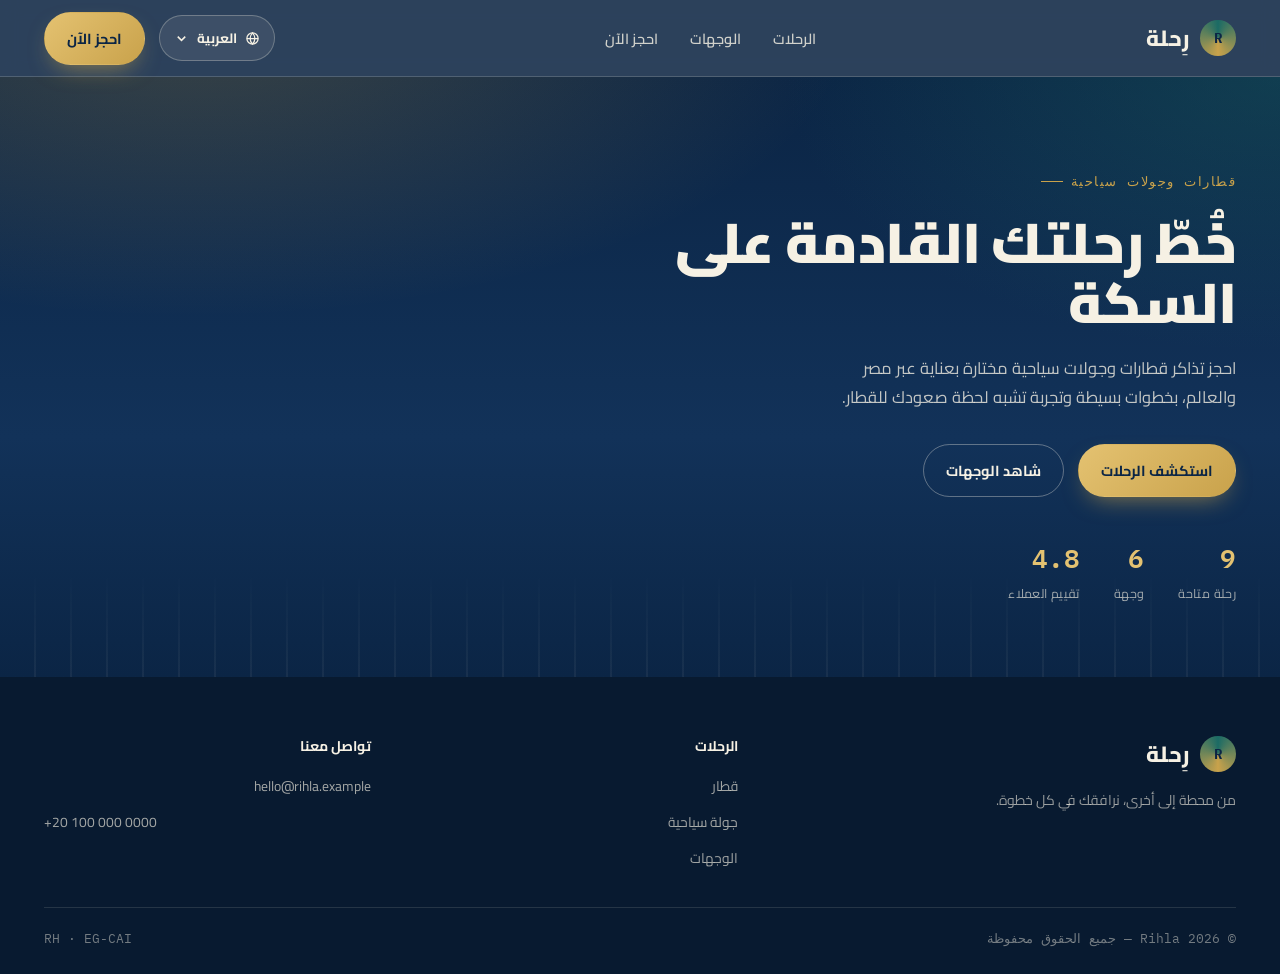
<file: index.html>
<!DOCTYPE html>
<html lang="ar" dir="rtl">
<head>
<meta charset="UTF-8">
<meta name="viewport" content="width=device-width, initial-scale=1.0">
<title>رِحلة — قطارات وجولات سياحية</title>
<meta name="description" content="احجز تذاكر قطارات وجولات سياحية مختارة عبر مصر والعالم">
<link rel="stylesheet" href="style.css">
</head>
<body>
<!-- ============================================================ HEADER ============================================================ -->
<header class="site-header">
  <div class="container header-inner">
    <a href="index.html" class="brand">
      <span class="brand-mark">R</span>
      <span data-i18n="brand">رِحلة</span>
    </a>

    <nav class="main-nav" aria-label="Primary">
      <a href="trips.html" data-i18n="nav_trips">الرحلات</a>
      <a href="destinations.html" data-i18n="nav_destinations">الوجهات</a>
      <a href="booking.html" data-i18n="nav_book">احجز الآن</a>
      
    </nav>

    <div class="header-actions">
      <div class="lang-switch" id="langSwitch">
        <button class="lang-trigger" id="langTrigger" aria-haspopup="listbox" aria-expanded="false">
          <svg viewBox="0 0 24 24" fill="none" stroke="currentColor" stroke-width="2"><circle cx="12" cy="12" r="9"/><path d="M3 12h18M12 3c2.5 2.7 3.8 6 3.8 9s-1.3 6.3-3.8 9c-2.5-2.7-3.8-6-3.8-9s1.3-6.3 3.8-9Z"/></svg>
          <span id="langCurrentLabel">العربية</span>
          <svg class="lang-caret" viewBox="0 0 24 24" width="12" height="12" fill="none" stroke="currentColor" stroke-width="2.4"><path d="m6 9 6 6 6-6"/></svg>
        </button>
        <ul class="lang-menu" id="langMenu" role="listbox" aria-label="Language">
          <li><button class="lang-option" data-lang="ar"><span class="lang-flag">AR</span> العربية</button></li>
          <li><button class="lang-option" data-lang="en"><span class="lang-flag">EN</span> English</button></li>
          <li><button class="lang-option" data-lang="fr"><span class="lang-flag">FR</span> Français</button></li>
          <li><button class="lang-option" data-lang="de"><span class="lang-flag">DE</span> Deutsch</button></li>
        </ul>
      </div>

      <a href="booking.html" class="btn btn-brass" data-i18n="nav_book">احجز الآن</a>

      <button class="nav-toggle" id="navToggle" aria-label="Menu">
        <svg viewBox="0 0 24 24" width="20" height="20" fill="none" stroke="currentColor" stroke-width="2"><path d="M3 6h18M3 12h18M3 18h18"/></svg>
      </button>
    </div>
  </div>
</header>

<!-- ============================================================ HERO ============================================================ -->
<section class="hero">
  <div class="container hero-grid">
    <div>
      <span class="eyebrow" data-i18n="hero_eyebrow">قطارات وجولات سياحية</span>
      <h1 class="hero-title reveal" data-i18n="hero_title">خُطّ رحلتك القادمة <span>على السكة</span></h1>
      <p class="hero-sub reveal" data-i18n="hero_sub">احجز تذاكر قطارات وجولات سياحية مختارة بعناية عبر مصر والعالم، بخطوات بسيطة وتجربة تشبه لحظة صعودك للقطار.</p>
      <div class="hero-ctas reveal">
        <a href="trips.html" class="btn btn-brass" data-i18n="hero_cta">استكشف الرحلات</a>
        <a href="destinations.html" class="btn btn-ghost" data-i18n="hero_cta2">شاهد الوجهات</a>
      </div>
      <div class="hero-stats reveal">
        <div class="hero-stat"><b id="statTrips">9</b><span data-i18n="stat_trips">رحلة متاحة</span></div>
        <div class="hero-stat"><b id="statCities">6</b><span data-i18n="stat_cities">وجهة</span></div>
        <div class="hero-stat"><b id="statRating">4.8</b><span data-i18n="stat_rating">تقييم العملاء</span></div>
      </div>
    </div>

    
  </div>
</section>



<!-- ============================================================ FOOTER ============================================================ -->
<footer class="site-footer" id="footer">
  <div class="container">
    <div class="footer-grid">
      <div class="footer-brand">
        <div class="brand"><span class="brand-mark">R</span><span data-i18n="brand">رِحلة</span></div>
        <p class="footer-tagline" data-i18n="footer_tagline">من محطة إلى أخرى، نرافقك في كل خطوة.</p>
      </div>
      <div>
        <div class="footer-heading" data-i18n="nav_trips">الرحلات</div>
        <div class="footer-links">
          <a href="#trips" data-i18n="filters_type_train">قطار</a>
          <a href="#trips" data-i18n="filters_type_tour">جولة سياحية</a>
          <a href="#destinations" data-i18n="nav_destinations">الوجهات</a>
        </div>
      </div>
      <div>
        <div class="footer-heading" data-i18n="nav_contact">تواصل معنا</div>
        <div class="footer-links">
          <a href="mailto:hello@rihla.example">hello@rihla.example</a>
          <a href="tel:+20100000000" dir="ltr">+20 100 000 0000</a>
        </div>
      </div>
    </div>
    <div class="footer-bottom">
      <span>© 2026 Rihla — <span data-i18n="footer_rights">جميع الحقوق محفوظة</span></span>
      <span>RH · EG-CAI</span>
    </div>
  </div>
</footer>

<!-- ============================================================ CONFIRMATION OVERLAY ============================================================ -->
<div class="confirm-overlay" id="confirmOverlay">
  <div class="confirm-card" id="confirmCard">
    <div class="confirm-icon">
      <svg viewBox="0 0 24 24" fill="none" stroke="#fff" stroke-width="2.6" stroke-linecap="round" stroke-linejoin="round">
        <path class="confirm-check" d="M5 13l4 4L19 7"/>
      </svg>
    </div>
    <h3 class="confirm-title" data-i18n="confirm_title">تم تأكيد الحجز!</h3>
    <p class="confirm-sub" data-i18n="confirm_sub">أرسلنا تفاصيل التذكرة إلى بريدك الإلكتروني</p>
    <div class="confirm-ticket">
      <div class="confirm-row ref"><span data-i18n="confirm_ref">رقم الحجز</span><span id="cfRef">—</span></div>
      <div class="confirm-row"><span data-i18n="confirm_passenger">المسافر</span><span id="cfName">—</span></div>
      <div class="confirm-row"><span data-i18n="confirm_trip">الرحلة</span><span id="cfTrip">—</span></div>
      <div class="confirm-row"><span data-i18n="confirm_date">التاريخ</span><span id="cfDate">—</span></div>
    </div>
    <div class="confirm-actions">
      <button class="btn btn-outline-navy btn-block" id="confirmNewBtn" data-i18n="confirm_new">حجز جديد</button>
      <button class="btn btn-brass btn-block" id="confirmCloseBtn" data-i18n="confirm_close">تم، شكراً</button>
    </div>
  </div>
</div>

<script src="data.js"></script>
<script src="i18n.js"></script>
<script src="filters.js"></script>
<script src="carousel.js"></script>
<script src="booking.js"></script>
<script src="app.js"></script>
<script>
  document.querySelectorAll('.main-nav a, .header-actions a, .site-header .brand, .footer-links a').forEach(link => {
    link.addEventListener('click', function(e) {
      const href = this.getAttribute('href');
      if (href && !href.startsWith('#')) {
        window.location.href = href;
      }
    });
  });
</script>
</body>
</html>
</file>
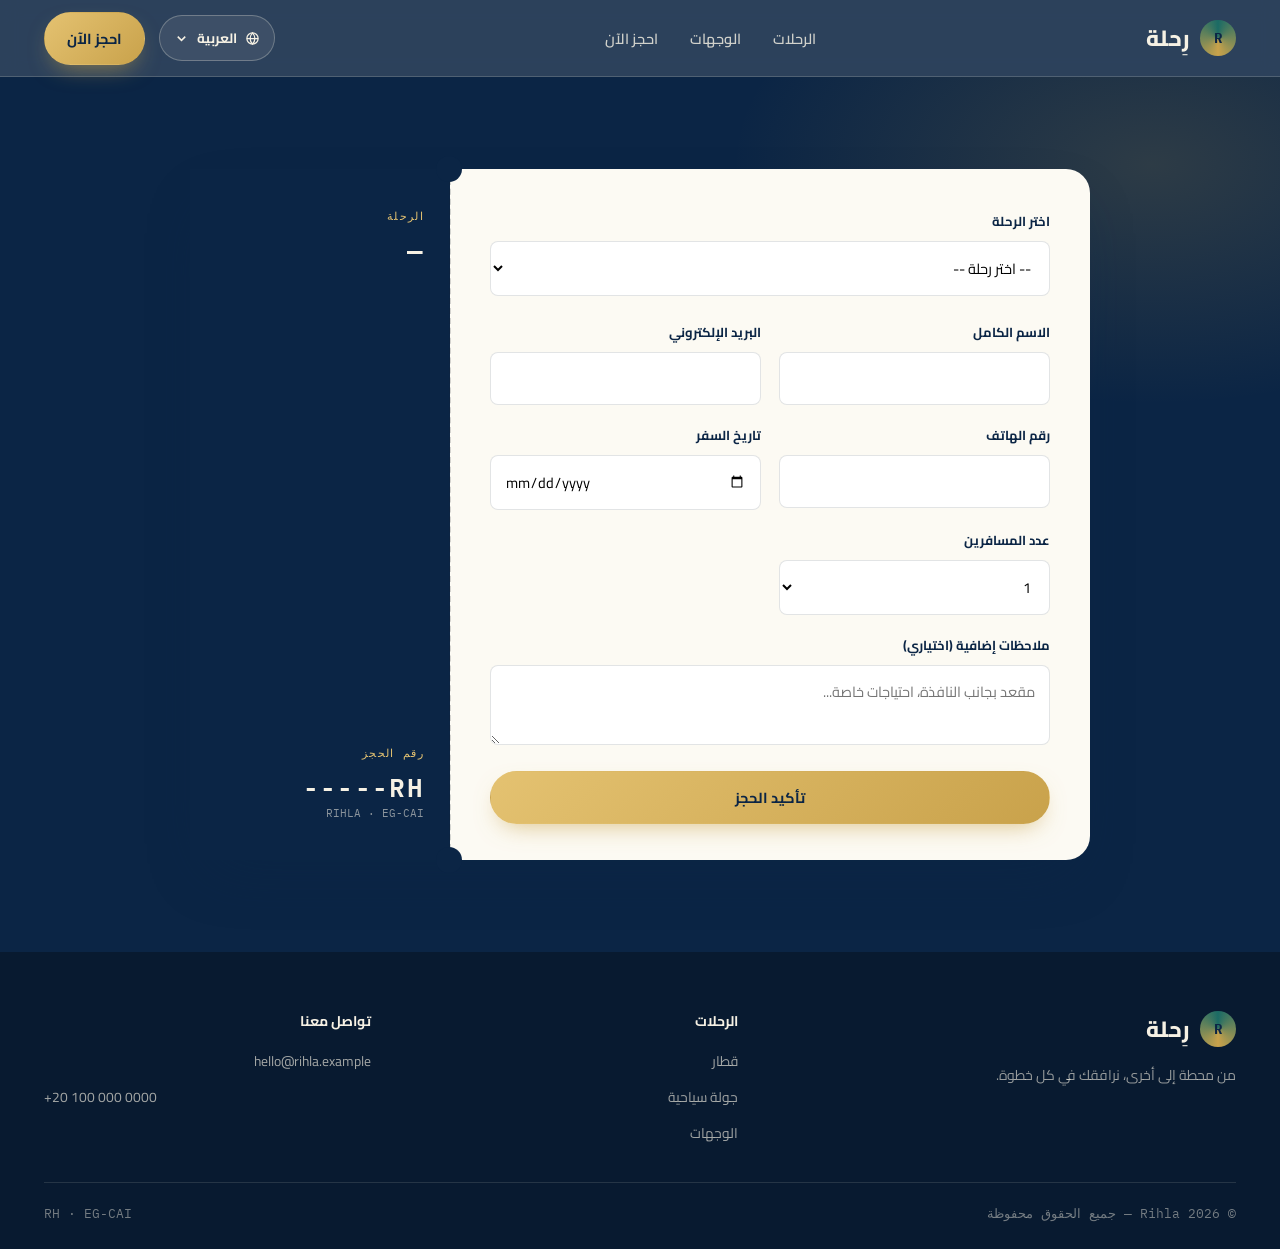
<file: booking.html>
<!DOCTYPE html>
<html lang="ar" dir="rtl">
<head>
<meta charset="UTF-8">
<meta name="viewport" content="width=device-width, initial-scale=1.0">
<title>تأكيد الحجز — رِحلة</title>
<link rel="stylesheet" href="style.css">
</head>
<body>

<header class="site-header">
  <div class="container header-inner">
    <a href="index.html" class="brand">
      <span class="brand-mark">R</span>
      <span data-i18n="brand">رِحلة</span>
    </a>

    <nav class="main-nav" aria-label="Primary">
      <a href="trips.html" data-i18n="nav_trips">الرحلات</a>
      <a href="destinations.html" data-i18n="nav_destinations">الوجهات</a>
      <a href="booking.html" data-i18n="nav_book">احجز الآن</a>
      
    </nav>

    <div class="header-actions">
      <div class="lang-switch" id="langSwitch">
        <button class="lang-trigger" id="langTrigger" aria-haspopup="listbox" aria-expanded="false">
          <svg viewBox="0 0 24 24" fill="none" stroke="currentColor" stroke-width="2"><circle cx="12" cy="12" r="9"/><path d="M3 12h18M12 3c2.5 2.7 3.8 6 3.8 9s-1.3 6.3-3.8 9c-2.5-2.7-3.8-6-3.8-9s1.3-6.3 3.8-9Z"/></svg>
          <span id="langCurrentLabel">العربية</span>
          <svg class="lang-caret" viewBox="0 0 24 24" width="12" height="12" fill="none" stroke="currentColor" stroke-width="2.4"><path d="m6 9 6 6 6-6"/></svg>
        </button>
        <ul class="lang-menu" id="langMenu" role="listbox" aria-label="Language">
          <li><button class="lang-option" data-lang="ar"><span class="lang-flag">AR</span> العربية</button></li>
          <li><button class="lang-option" data-lang="en"><span class="lang-flag">EN</span> English</button></li>
          <li><button class="lang-option" data-lang="fr"><span class="lang-flag">FR</span> Français</button></li>
          <li><button class="lang-option" data-lang="de"><span class="lang-flag">DE</span> Deutsch</button></li>
        </ul>
      </div>

      <a href="booking.html" class="btn btn-brass" data-i18n="nav_book">احجز الآن</a>

      <button class="nav-toggle" id="navToggle" aria-label="Menu">
        <svg viewBox="0 0 24 24" width="20" height="20" fill="none" stroke="currentColor" stroke-width="2"><path d="M3 6h18M3 12h18M3 18h18"/></svg>
      </button>
    </div>
  </div>
</header>

<section class="section booking-section" id="booking">
  <div class="container">
    <form class="ticket reveal" id="bookingForm" novalidate>
      <div class="ticket-main">
        <div class="form-field full">
          <label for="bTrip" data-i18n="booking_trip">اختر الرحلة</label>
          <select id="bTrip" name="trip"></select>
        </div>
        <div class="form-grid">
          <div class="form-field">
            <label for="bName" data-i18n="booking_name">الاسم الكامل</label>
            <input type="text" id="bName" required>
          </div>
          <div class="form-field">
            <label for="bEmail" data-i18n="booking_email">البريد الإلكتروني</label>
            <input type="email" id="bEmail" required>
          </div>
          <div class="form-field">
            <label for="bPhone" data-i18n="booking_phone">رقم الهاتف</label>
            <input type="tel" id="bPhone" required>
          </div>
          <div class="form-field">
            <label for="bDate" data-i18n="booking_date">تاريخ السفر</label>
            <input type="date" id="bDate" required>
          </div>
          <div class="form-field">
            <label for="bPassengers" data-i18n="booking_passengers">عدد المسافرين</label>
            <select id="bPassengers">
              <option value="1">1</option>
              <option value="2">2</option>
              <option value="3">3</option>
              <option value="4">4</option>
              <option value="5">5</option>
            </select>
          </div>
          <div class="form-field full">
            <label for="bNotes" data-i18n="booking_notes">ملاحظات إضافية (اختياري)</label>
            <textarea id="bNotes" data-i18n-placeholder="booking_notes_ph" placeholder="مقعد بجانب النافذة، احتياجات خاصة..."></textarea>
          </div>
        </div>
        <div class="ticket-submit">
          <button type="submit" class="btn btn-brass btn-block" id="submitBtn" data-i18n="booking_submit">تأكيد الحجز</button>
        </div>
      </div>

      <div class="ticket-stub">
        <div class="ticket-perf"></div>
        <div>
          <div class="ticket-stub-label" data-i18n="confirm_trip">الرحلة</div>
          <div class="ticket-stub-code" id="stubTripName">—</div>
        </div>
        <div>
          <div class="ticket-stub-label" data-i18n="confirm_ref">رقم الحجز</div>
          <div class="ticket-stub-code" id="stubCode">RH-----</div>
          <div class="ticket-stub-foot">RIHLA · EG-CAI</div>
        </div>
      </div>
    </form>
  </div>
</section>

<div class="confirm-overlay" id="confirmOverlay">
  <div class="confirm-card" id="confirmCard">
    <div class="confirm-icon">
      <svg viewBox="0 0 24 24" fill="none" stroke="#fff" stroke-width="2.6" stroke-linecap="round" stroke-linejoin="round">
        <path class="confirm-check" d="M5 13l4 4L19 7"/>
      </svg>
    </div>
    <h3 class="confirm-title" data-i18n="confirm_title">تم تأكيد الحجز!</h3>
    <p class="confirm-sub" data-i18n="confirm_sub">أرسلنا تفاصيل التذكرة إلى بريدك الإلكتروني</p>
    <div class="confirm-ticket">
      <div class="confirm-row ref"><span data-i18n="confirm_ref">رقم الحجز</span><span id="cfRef">—</span></div>
      <div class="confirm-row"><span data-i18n="confirm_passenger">المسافر</span><span id="cfName">—</span></div>
      <div class="confirm-row"><span data-i18n="confirm_trip">الرحلة</span><span id="cfTrip">—</span></div>
      <div class="confirm-row"><span data-i18n="confirm_date">التاريخ</span><span id="cfDate">—</span></div>
    </div>
    <div class="confirm-actions">
      <button class="btn btn-outline-navy btn-block" id="confirmNewBtn" data-i18n="confirm_new">حجز جديد</button>
      <button class="btn btn-brass btn-block" id="confirmCloseBtn" data-i18n="confirm_close">تم، شكراً</button>
    </div>
  </div>
</div>

<footer class="site-footer" id="footer">
  <div class="container">
    <div class="footer-grid">
      <div class="footer-brand">
        <div class="brand"><span class="brand-mark">R</span><span data-i18n="brand">رِحلة</span></div>
        <p class="footer-tagline" data-i18n="footer_tagline">من محطة إلى أخرى، نرافقك في كل خطوة.</p>
      </div>
      <div>
        <div class="footer-heading" data-i18n="nav_trips">الرحلات</div>
        <div class="footer-links">
          <a href="trips.html" data-i18n="filters_type_train">قطار</a>
          <a href="trips.html" data-i18n="filters_type_tour">جولة سياحية</a>
          <a href="destinations.html" data-i18n="nav_destinations">الوجهات</a>
        </div>
      </div>
      <div>
        <div class="footer-heading" data-i18n="nav_contact">تواصل معنا</div>
        <div class="footer-links">
          <a href="mailto:hello@rihla.example">hello@rihla.example</a>
          <a href="tel:+20100000000" dir="ltr">+20 100 000 0000</a>
        </div>
      </div>
    </div>
    <div class="footer-bottom">
      <span>© 2026 Rihla — <span data-i18n="footer_rights">جميع الحقوق محفوظة</span></span>
      <span>RH · EG-CAI</span>
    </div>
  </div>
</footer>

<script src="data.js"></script>
<script src="i18n.js"></script>
<script src="booking.js"></script>
<script src="app.js"></script>
</body>
</html>
</file>
<file: style.css>
/* ============================================================
   RIHLA — style.css
   Design tokens → base → layout → components → animations
   ============================================================ */

@import url('https://fonts.googleapis.com/css2?family=Cairo:wght@400;500;600;700;800;900&family=IBM+Plex+Mono:wght@400;500;600&display=swap');

:root{
  /* ---- palette ---- */
  --navy:        #0B2545;
  --navy-2:      #123259;
  --navy-3:      #163a66;
  --cream:       #F6F1E4;
  --paper:       #FCFAF3;
  --brass:       #C9A24B;
  --brass-2:     #E4C271;
  --teal:        #1B6B65;
  --teal-2:      #23837c;
  --coral:       #C1442D;
  --ink:         #17202B;
  --muted:       #6b6250;
  --muted-2:     #9aa3b5;
  --line:        rgba(23,32,43,.12);
  --line-light:  rgba(246,241,228,.18);

  /* ---- type ---- */
  --f-display: 'Cairo', 'Segoe UI', sans-serif;
  --f-mono: 'IBM Plex Mono', monospace;

  /* ---- shape / motion ---- */
  --radius-s: 8px;
  --radius-m: 14px;
  --radius-l: 24px;
  --ease: cubic-bezier(.22,.9,.32,1);
  --shadow-card: 0 10px 30px -12px rgba(11,37,69,.25);
  --shadow-pop: 0 24px 60px -20px rgba(11,37,69,.45);
}

/* ============================================================ base ============================================================ */
*, *::before, *::after{ box-sizing: border-box; }
html{ scroll-behavior: smooth; }
body{
  margin:0;
  font-family: var(--f-display);
  background: var(--cream);
  color: var(--ink);
  -webkit-font-smoothing: antialiased;
  overflow-x: hidden;
}
img{ max-width:100%; display:block; }
a{ color:inherit; text-decoration:none; }
button{ font-family: inherit; cursor:pointer; }
input, select, textarea{ font-family: inherit; }
ul{ list-style:none; margin:0; padding:0; }
h1,h2,h3,h4,p{ margin:0; }

.container{
  width:100%;
  max-width: 1240px;
  margin-inline: auto;
  padding-inline: 24px;
}

.eyebrow{
  display:inline-flex;
  align-items:center;
  gap:8px;
  font-family: var(--f-mono);
  font-size: 12.5px;
  letter-spacing: .12em;
  text-transform: uppercase;
  color: var(--brass);
}
.eyebrow::before{
  content:"";
  width:22px; height:1px;
  background: var(--brass);
}

[dir="rtl"] .eyebrow::before{ order:1; }

/* punched ticket-hole divider, used as a signature motif */
.punch-row{
  display:flex; gap:10px; align-items:center;
}
.punch{
  width:6px; height:6px; border-radius:50%;
  background: var(--line);
}

/* reveal-on-scroll (staggered) */
.reveal{
  opacity:0;
  transform: translateY(22px);
  transition: opacity .7s var(--ease), transform .7s var(--ease);
}
.reveal.in-view{ opacity:1; transform:none; }

@media (prefers-reduced-motion: reduce){
  *{ animation-duration:.001ms !important; animation-iteration-count:1 !important; transition-duration:.001ms !important; scroll-behavior:auto !important; }
}

/* ============================================================ focus ============================================================ */
a:focus-visible, button:focus-visible, input:focus-visible, select:focus-visible, textarea:focus-visible{
  outline: 2px solid var(--brass);
  outline-offset: 3px;
  border-radius: 4px;
}

/* ============================================================ header ============================================================ */
.site-header{
  position: sticky; top:0; z-index: 60;
  background: rgba(11,37,69,.86);
  backdrop-filter: blur(10px);
  border-bottom: 1px solid var(--line-light);
}
.header-inner{
  display:flex; align-items:center; justify-content:space-between;
  height: 76px;
  color: var(--cream);
}
.brand{
  display:flex; align-items:center; gap:10px;
  font-weight:800; font-size:22px; color:var(--cream);
  letter-spacing:.01em;
}
.brand-mark{
  width:36px; height:36px; border-radius:50%;
  background: conic-gradient(from 180deg, var(--brass), var(--teal), var(--brass));
  display:grid; place-items:center;
  font-family: var(--f-mono); font-size:14px; color:var(--navy); font-weight:700;
  flex:none;
}
.main-nav{
  display:flex; align-items:center; gap:32px;
}
.main-nav a{
  font-size:14.5px; font-weight:600; color: rgba(246,241,228,.82);
  position:relative; padding-block:6px;
  transition: color .25s var(--ease);
}
.main-nav a::after{
  content:""; position:absolute; inset-inline:0; bottom:0; height:2px;
  background: var(--brass); transform: scaleX(0); transform-origin: center;
  transition: transform .3s var(--ease);
}
.main-nav a:hover{ color: var(--cream); }
.main-nav a:hover::after{ transform: scaleX(1); }

.header-actions{ display:flex; align-items:center; gap:14px; }

.btn{
  display:inline-flex; align-items:center; justify-content:center; gap:8px;
  padding: 12px 22px;
  border-radius: 999px;
  border: 1px solid transparent;
  font-weight:700; font-size:14.5px;
  cursor:pointer;
  transition: transform .25s var(--ease), box-shadow .25s var(--ease), background .25s var(--ease), color .25s var(--ease);
  white-space: nowrap;
}
.btn:active{ transform: translateY(1px) scale(.98); }
.btn-brass{
  background: linear-gradient(135deg, var(--brass-2), var(--brass));
  color: var(--navy);
  box-shadow: 0 10px 24px -10px rgba(201,162,75,.7);
}
.btn-brass:hover{ box-shadow: 0 14px 30px -10px rgba(201,162,75,.85); transform: translateY(-2px); }
.btn-ghost{
  background: transparent; color: var(--cream); border-color: rgba(246,241,228,.35);
}
.btn-ghost:hover{ background: rgba(246,241,228,.1); border-color: var(--cream); }
.btn-outline-navy{
  background: transparent; color: var(--navy); border-color: var(--navy);
}
.btn-outline-navy:hover{ background: var(--navy); color: var(--cream); }
.btn-block{ width:100%; }
.btn-sm{ padding: 9px 16px; font-size:13px; }

/* language switcher */
.lang-switch{ position:relative; }
.lang-trigger{
  display:flex; align-items:center; gap:8px;
  background: rgba(246,241,228,.08);
  border:1px solid rgba(246,241,228,.28);
  color: var(--cream);
  padding: 9px 14px;
  border-radius: 999px;
  font-size:13.5px; font-weight:700;
}
.lang-trigger svg{ width:15px; height:15px; }
.lang-caret{ transition: transform .25s var(--ease); }
.lang-switch.open .lang-caret{ transform: rotate(180deg); }

.lang-menu{
  position:absolute; top: calc(100% + 10px);
  inset-inline-end: 0;
  min-width: 190px;
  background: var(--paper);
  border-radius: var(--radius-m);
  box-shadow: var(--shadow-pop);
  padding:8px;
  display:flex; flex-direction:column; gap:2px;
  opacity:0; visibility:hidden; transform: translateY(-8px) scale(.97);
  transform-origin: top;
  transition: opacity .25s var(--ease), transform .25s var(--ease), visibility .25s;
  z-index: 70;
}
.lang-switch.open .lang-menu{
  opacity:1; visibility:visible; transform: translateY(0) scale(1);
}
.lang-option{
  display:flex; align-items:center; gap:10px;
  padding:10px 12px;
  border-radius: var(--radius-s);
  color: var(--ink); font-size:14px; font-weight:600;
  background:transparent; border:none; width:100%; text-align:start;
}
.lang-option:hover{ background: rgba(201,162,75,.14); }
.lang-option.active{ background: var(--navy); color: var(--cream); }
.lang-flag{ font-size:17px; line-height:1; }

.nav-toggle{
  display:none;
  width:42px; height:42px; border-radius:50%;
  background: rgba(246,241,228,.1); border:1px solid rgba(246,241,228,.3);
  color: var(--cream); align-items:center; justify-content:center;
}

/* ============================================================ hero ============================================================ */
.hero{
  position: relative;
  color: var(--cream);
  background:
    radial-gradient(1100px 500px at 15% -10%, rgba(201,162,75,.25), transparent 60%),
    radial-gradient(900px 500px at 100% 0%, rgba(27,107,101,.35), transparent 55%),
    linear-gradient(180deg, var(--navy), var(--navy-2) 60%, var(--navy) 100%);
  padding-block: 88px 70px;
  overflow:hidden;
}
.hero::after{
  content:"";
  position:absolute; inset-inline:0; bottom:0; height:110px;
  background: repeating-linear-gradient(90deg, transparent 0 34px, rgba(246,241,228,.06) 34px 36px);
  mask-image: linear-gradient(to top, black, transparent);
}
.hero-grid{
  position:relative; z-index:2;
  display:grid; grid-template-columns: 1.05fr .95fr; gap:56px; align-items:center;
}
.hero-title{
  font-size: clamp(34px, 4.6vw, 56px);
  font-weight:900; line-height:1.08; margin-block: 18px 20px;
  letter-spacing:-.01em;
}
.hero-title span{ color: var(--brass-2); }
.hero-sub{
  font-size:16.5px; line-height:1.75; color: rgba(246,241,228,.78);
  max-width: 46ch; margin-bottom: 32px;
}
.hero-ctas{ display:flex; gap:14px; flex-wrap:wrap; margin-bottom:40px; }
.hero-stats{ display:flex; gap:34px; flex-wrap:wrap; }
.hero-stat b{
  display:block; font-family: var(--f-mono); font-size:26px; color: var(--brass-2); font-weight:600;
}
.hero-stat span{ font-size:12.5px; color: rgba(246,241,228,.65); letter-spacing:.03em; }

/* -- departure board (signature element) -- */
.board{
  position:relative;
  background: linear-gradient(160deg, #0e2038, #0a1a30);
  border-radius: var(--radius-l);
  padding: 22px;
  box-shadow: var(--shadow-pop), inset 0 0 0 1px rgba(246,241,228,.08);
}
.board-head{
  display:flex; align-items:center; justify-content:space-between;
  padding: 4px 8px 16px;
  border-bottom: 1px dashed rgba(246,241,228,.2);
  margin-bottom: 12px;
}
.board-head span{ font-family: var(--f-mono); font-size:11.5px; letter-spacing:.14em; text-transform:uppercase; color: var(--brass-2); }
.board-dot{ width:8px; height:8px; border-radius:50%; background: var(--teal-2); box-shadow: 0 0 10px var(--teal-2); animation: blink 1.8s infinite; }
@keyframes blink{ 0%,100%{opacity:1} 50%{opacity:.25} }
.board-row{
  display:grid; grid-template-columns: 1.4fr 1fr .8fr .9fr;
  gap: 10px;
  padding: 12px 8px;
  font-family: var(--f-mono);
  color: var(--cream);
  border-bottom: 1px solid rgba(246,241,228,.08);
  font-size: 13px;
}
.board-row.head-row{
  color: var(--muted-2); font-size:10.5px; letter-spacing:.1em; text-transform:uppercase; padding-block:0 8px;
}
.board-row .flip{ overflow:hidden; white-space:nowrap; text-overflow:ellipsis; }
.board-status{
  display:inline-flex; align-items:center; gap:6px; font-size:11.5px;
  color: var(--teal-2); font-weight:600;
}
.board-status.boarding{ color: var(--brass-2); }

/* ============================================================ section shell ============================================================ */
.section{ padding-block: 92px; }
.section-alt{ background: var(--paper); }
.section-head{
  display:flex; align-items:flex-end; justify-content:space-between; gap:24px;
  margin-bottom: 44px; flex-wrap:wrap;
}
.section-title{
  font-size: clamp(26px, 3vw, 36px); font-weight:800; margin-top:10px; letter-spacing:-.01em;
  color: var(--navy);
}
.section-sub{ color: var(--muted); font-size:15.5px; max-width:52ch; margin-top:8px; }

/* ============================================================ trips / filters ============================================================ */
.trips-layout{
  display:grid; grid-template-columns: 300px 1fr; gap: 40px; align-items:start;
}
.filters-panel{
  position: sticky; top: 96px;
  background: var(--navy);
  color: var(--cream);
  border-radius: var(--radius-l);
  padding: 26px 24px 24px;
  box-shadow: var(--shadow-card);
}
.filters-panel::before{
  content:"";
  display:block;
  height:0;
}
.filters-title{
  font-weight:800; font-size:18px; margin-bottom:20px;
  display:flex; align-items:center; gap:10px;
}
.filter-group{ margin-bottom: 22px; }
.filter-label{
  display:block; font-size:12px; text-transform:uppercase; letter-spacing:.08em;
  color: var(--brass-2); font-weight:700; margin-bottom:10px;
}
.filter-input, .filter-select{
  width:100%;
  background: rgba(246,241,228,.08);
  border: 1px solid rgba(246,241,228,.2);
  color: var(--cream);
  padding: 11px 14px;
  border-radius: var(--radius-s);
  font-size: 14px;
  transition: border-color .2s var(--ease), background .2s var(--ease);
}
.filter-input::placeholder{ color: rgba(246,241,228,.45); }
.filter-input:focus, .filter-select:focus{ border-color: var(--brass); background: rgba(246,241,228,.13); outline:none; }
.filter-select option{ color:#111; }

.chip-row{ display:flex; gap:8px; flex-wrap:wrap; }
.chip{
  padding: 8px 14px;
  border-radius: 999px;
  border: 1px solid rgba(246,241,228,.25);
  font-size: 13px; font-weight:600; color: rgba(246,241,228,.85);
  background: transparent;
  transition: all .2s var(--ease);
}
.chip.active{ background: var(--brass); border-color: var(--brass); color: var(--navy); }
.chip:hover:not(.active){ border-color: var(--brass-2); color: var(--cream); }

.range-value{
  display:flex; justify-content:space-between; font-family: var(--f-mono); font-size:12.5px; color: var(--brass-2); margin-bottom:6px;
}
input[type="range"]{
  width:100%; accent-color: var(--brass);
}

.filters-reset{
  width:100%; margin-top:6px;
  background:transparent; border:1px dashed rgba(246,241,228,.35); color: var(--cream);
  padding:11px; border-radius: var(--radius-s); font-size:13px; font-weight:700;
}
.filters-reset:hover{ border-color: var(--coral); color: var(--coral); }

/* results header */
.results-bar{
  display:flex; align-items:center; justify-content:space-between; margin-bottom:22px; flex-wrap:wrap; gap:14px;
}
.results-count{ font-family: var(--f-mono); font-size:14px; color: var(--muted); }
.results-count b{ color: var(--navy); }
.sort-inline{ display:flex; align-items:center; gap:10px; }
.sort-inline label{ font-size:13px; color: var(--muted); }
.sort-inline select{
  border:1px solid var(--line); border-radius: var(--radius-s); padding:9px 12px; background: var(--paper); font-size:13.5px;
}

.trips-grid{
  display:grid; grid-template-columns: repeat(2, 1fr); gap: 22px;
}

.trip-card{
  background: var(--paper);
  border-radius: var(--radius-l);
  overflow:hidden;
  box-shadow: var(--shadow-card);
  border: 1px solid var(--line);
  transition: transform .35s var(--ease), box-shadow .35s var(--ease), opacity .7s var(--ease);
  display:flex; flex-direction:column;
}
.trip-card:hover{ transform: translateY(-6px); box-shadow: var(--shadow-pop); }
.trip-media{ position:relative; height:190px; overflow:hidden; }
.trip-media img{ width:100%; height:100%; object-fit:cover; transition: transform .6s var(--ease); }
.trip-card:hover .trip-media img{ transform: scale(1.08); }
.trip-badge{
  position:absolute; top:14px; inset-inline-start:14px;
  background: rgba(11,37,69,.75); backdrop-filter: blur(4px);
  color: var(--cream); font-size:11.5px; font-weight:700; letter-spacing:.04em;
  padding:6px 12px; border-radius:999px; text-transform:uppercase;
  display:flex; align-items:center; gap:6px;
}
.trip-price-tag{
  position:absolute; bottom:-1px; inset-inline-end:16px;
  background: var(--brass);
  color: var(--navy);
  font-family: var(--f-mono); font-weight:700; font-size:14px;
  padding: 8px 14px 10px;
  border-radius: 10px 10px 0 0;
}
.trip-body{ padding: 18px 20px 20px; display:flex; flex-direction:column; gap:10px; flex:1; }
.trip-route{
  font-family: var(--f-mono); font-size:12px; color: var(--muted); display:flex; align-items:center; gap:8px;
}
.trip-title{ font-size:18px; font-weight:800; color: var(--navy); line-height:1.3; }
.trip-desc{ font-size:13.8px; color: var(--muted); line-height:1.6; flex:1; }
.trip-meta{ display:flex; align-items:center; gap:14px; font-size:12.5px; color: var(--muted); border-top:1px dashed var(--line); padding-top:12px; margin-top:4px; }
.trip-meta span{ display:flex; align-items:center; gap:5px; }
.trip-actions{ display:flex; gap:10px; margin-top:8px; }
.trip-actions .btn{ flex:1; }

.empty-state{
  grid-column: 1 / -1;
  text-align:center; padding: 70px 20px;
  color: var(--muted);
}
.empty-state h3{ color: var(--navy); font-size:20px; margin-bottom:8px; }

/* ============================================================ carousel ============================================================ */
.carousel-wrap{ position:relative; }
.carousel-track{
  display:flex; gap:20px; overflow-x:auto; scroll-snap-type: x mandatory;
  padding-block: 6px 14px; scrollbar-width:none;
}
.carousel-track::-webkit-scrollbar{ display:none; }
.postcard{
  position:relative; flex: 0 0 300px; scroll-snap-align:start;
  height:380px; border-radius: var(--radius-l); overflow:hidden;
  box-shadow: var(--shadow-card);
}
.postcard img{ width:100%; height:100%; object-fit:cover; transition: transform .7s var(--ease); }
.postcard:hover img{ transform: scale(1.1); }
.postcard-overlay{
  position:absolute; inset:0;
  background: linear-gradient(0deg, rgba(11,37,69,.92) 0%, rgba(11,37,69,.15) 55%, transparent 75%);
  display:flex; flex-direction:column; justify-content:flex-end; padding:22px;
  color: var(--cream);
}
.postcard-country{ font-family: var(--f-mono); font-size:11px; letter-spacing:.12em; text-transform:uppercase; color: var(--brass-2); margin-bottom:6px; }
.postcard-name{ font-size:22px; font-weight:800; }
.postcard-stamp{
  position:absolute; top:16px; inset-inline-end:16px;
  width:48px; height:48px; border-radius:50%;
  border:2px dashed rgba(246,241,228,.7);
  display:grid; place-items:center;
  color: var(--cream); font-size:10px; font-family: var(--f-mono); text-align:center; line-height:1.2;
  transform: rotate(8deg);
  background: rgba(11,37,69,.35);
}
.carousel-controls{ display:flex; align-items:center; justify-content:center; gap:18px; margin-top:22px; }
.carousel-btn{
  width:44px; height:44px; border-radius:50%; border:1px solid var(--line);
  background: var(--paper); display:grid; place-items:center; color: var(--navy);
  transition: all .2s var(--ease);
}
.carousel-btn:hover{ background: var(--navy); color: var(--cream); border-color: var(--navy); }
[dir="rtl"] .carousel-btn svg{ transform: scaleX(-1); }
.carousel-dots{ display:flex; gap:8px; }
.carousel-dot{ width:8px; height:8px; border-radius:50%; background: var(--line); border:none; padding:0; transition: all .3s var(--ease); }
.carousel-dot.active{ width:26px; border-radius:6px; background: var(--brass); }

/* ============================================================ booking (boarding-pass style) ============================================================ */
.booking-section{
  background: var(--navy);
  position:relative; overflow:hidden;
}
.booking-section::before{
  content:""; position:absolute; inset:0;
  background: radial-gradient(700px 400px at 90% 10%, rgba(201,162,75,.18), transparent 60%);
}
.ticket{
  position:relative; z-index:1;
  max-width: 900px; margin-inline:auto;
  display:grid; grid-template-columns: 1fr 260px;
  background: var(--paper);
  border-radius: var(--radius-l);
  box-shadow: var(--shadow-pop);
  overflow:visible;
}
.ticket-main{ padding: 40px 40px 36px; }
.ticket-stub{
  background: var(--navy);
  color: var(--cream);
  padding: 40px 26px;
  display:flex; flex-direction:column; justify-content:space-between;
  position:relative;
}
.ticket-perf{
  position:absolute; top:0; bottom:0; inset-inline-start:-1px;
  width:0; border-inline-start: 2px dashed rgba(23,32,43,.18);
}
.ticket-perf::before, .ticket-perf::after{
  content:""; position:absolute; inset-inline-start:-13px;
  width:26px; height:26px; border-radius:50%; background: var(--navy);
}
.ticket-perf::before{ top:-13px; }
.ticket-perf::after{ bottom:-13px; }

.ticket-stub-label{ font-family: var(--f-mono); font-size:11px; letter-spacing:.12em; color: var(--brass-2); text-transform:uppercase; margin-bottom:6px; }
.ticket-stub-code{ font-family: var(--f-mono); font-size:26px; font-weight:600; letter-spacing:.05em; }
.ticket-stub-foot{ font-family: var(--f-mono); font-size:11px; color: rgba(246,241,228,.55); }

.form-grid{ display:grid; grid-template-columns: 1fr 1fr; gap:18px; margin-top:24px; }
.form-field{ display:flex; flex-direction:column; gap:8px; }
.form-field.full{ grid-column: 1 / -1; }
.form-field label{ font-size:13px; font-weight:700; color: var(--navy); }
.form-field input, .form-field select, .form-field textarea{
  border: 1.5px solid var(--line);
  border-radius: var(--radius-s);
  padding: 12px 14px;
  font-size: 14.5px;
  background: #fff;
  transition: border-color .2s var(--ease), box-shadow .2s var(--ease);
}
.form-field textarea{ resize: vertical; min-height:80px; font-family: inherit; }
.form-field input:focus, .form-field select:focus, .form-field textarea:focus{
  border-color: var(--teal); box-shadow: 0 0 0 4px rgba(27,107,101,.12); outline:none;
}
.form-field.has-error input, .form-field.has-error select, .form-field.has-error textarea{
  border-color: var(--coral);
}
.field-error{
  font-size:12px; color: var(--coral); font-weight:600; min-height:14px; display:none;
}
.form-field.has-error .field-error{ display:block; }

.ticket-submit{ margin-top: 26px; }

/* confirmation overlay */
.confirm-overlay{
  position: fixed; inset:0; z-index: 200;
  background: rgba(11,37,69,.6);
  backdrop-filter: blur(6px);
  display:flex; align-items:center; justify-content:center;
  padding: 24px;
  opacity:0; visibility:hidden; transition: opacity .35s var(--ease), visibility .35s;
}
.confirm-overlay.show{ opacity:1; visibility:visible; }
.confirm-card{
  background: var(--paper);
  width:100%; max-width: 440px;
  border-radius: var(--radius-l);
  padding: 40px 34px 32px;
  text-align:center;
  position:relative;
  transform: translateY(30px) scale(.95);
  opacity:0;
  transition: transform .45s var(--ease), opacity .45s var(--ease);
  box-shadow: var(--shadow-pop);
}
.confirm-overlay.show .confirm-card{ transform: translateY(0) scale(1); opacity:1; }

.confirm-icon{
  width:76px; height:76px; border-radius:50%;
  background: linear-gradient(135deg, var(--teal-2), var(--teal));
  display:grid; place-items:center; margin-inline:auto 18px;
  box-shadow: 0 14px 30px -10px rgba(27,107,101,.6);
}
.confirm-icon svg{ width:34px; height:34px; }
.confirm-check{
  stroke-dasharray: 40; stroke-dashoffset: 40;
  animation: draw-check .5s var(--ease) .25s forwards;
}
@keyframes draw-check{ to{ stroke-dashoffset:0; } }

.confirm-title{ font-size:22px; font-weight:800; color: var(--navy); margin-bottom:6px; }
.confirm-sub{ font-size:14px; color: var(--muted); margin-bottom:22px; }
.confirm-ticket{
  background: var(--cream);
  border: 1px dashed var(--line);
  border-radius: var(--radius-m);
  padding: 18px;
  text-align: start;
  display:flex; flex-direction:column; gap:10px;
  margin-bottom: 24px;
}
.confirm-row{ display:flex; justify-content:space-between; font-size:13.5px; gap:10px; }
.confirm-row span:first-child{ color: var(--muted); }
.confirm-row span:last-child{ font-weight:700; color: var(--navy); text-align:end; }
.confirm-row.ref span:last-child{ font-family: var(--f-mono); color: var(--coral); letter-spacing:.03em; }
.confirm-actions{ display:flex; gap:10px; }

/* confetti bits */
.confetti{
  position:absolute; width:8px; height:8px; top:-10px; border-radius:2px;
  animation: fall linear forwards;
}
@keyframes fall{
  to{ transform: translateY(420px) rotate(540deg); opacity:0; }
}

/* toast (used for basic validation feedback fallback) */

/* ============================================================ footer ============================================================ */
.site-footer{
  background: #081a30; color: rgba(246,241,228,.7); padding-block: 56px 28px;
}
.footer-grid{ display:grid; grid-template-columns: 1.4fr 1fr 1fr; gap:40px; margin-bottom:36px; }
.footer-brand{ color: var(--cream); }
.footer-brand .brand{ margin-bottom:14px; }
.footer-tagline{ font-size:14px; line-height:1.7; max-width: 32ch; color: rgba(246,241,228,.6); }
.footer-heading{ color: var(--cream); font-size:14px; font-weight:700; margin-bottom:14px; }
.footer-links{ display:flex; flex-direction:column; gap:10px; }
.footer-links a{ font-size:13.8px; color: rgba(246,241,228,.65); transition: color .2s; }
.footer-links a:hover{ color: var(--brass-2); }
.footer-bottom{
  border-top:1px solid rgba(246,241,228,.12); padding-top:22px;
  display:flex; justify-content:space-between; flex-wrap:wrap; gap:10px;
  font-size:12.5px; font-family: var(--f-mono); color: rgba(246,241,228,.45);
}

/* ============================================================ responsive ============================================================ */
@media (max-width: 980px){
  .hero-grid{ grid-template-columns:1fr; }
  .trips-layout{ grid-template-columns:1fr; }
  .filters-panel{ position:static; }
  .trips-grid{ grid-template-columns: 1fr 1fr; }
  .ticket{ grid-template-columns:1fr; }
  .ticket-stub{ flex-direction:row; align-items:center; gap:20px; }
  .ticket-perf{ inset-inline-start:0; top:-1px; bottom:auto; width:100%; height:0; border-inline-start:none; border-top:2px dashed rgba(23,32,43,.18); }
  .ticket-perf::before{ top:-13px; inset-inline-start:-13px; }
  .ticket-perf::after{ top:-13px; bottom:auto; inset-inline-start:auto; inset-inline-end:-13px; }
  .footer-grid{ grid-template-columns:1fr 1fr; }
}
@media (max-width: 720px){
  .main-nav{ display:none; }
  .nav-toggle{ display:flex; }
  .header-actions .btn-brass{ display:none; }
  .trips-grid{ grid-template-columns: 1fr; }
  .form-grid{ grid-template-columns:1fr; }
  .hero-stats{ gap:22px; }
  .board-row{ grid-template-columns: 1.3fr .9fr .7fr; }
  .board-row > span:nth-child(3){ display:none; }
  .footer-grid{ grid-template-columns:1fr; }
  .footer-bottom{ flex-direction:column; text-align:center; }
}
</file>
